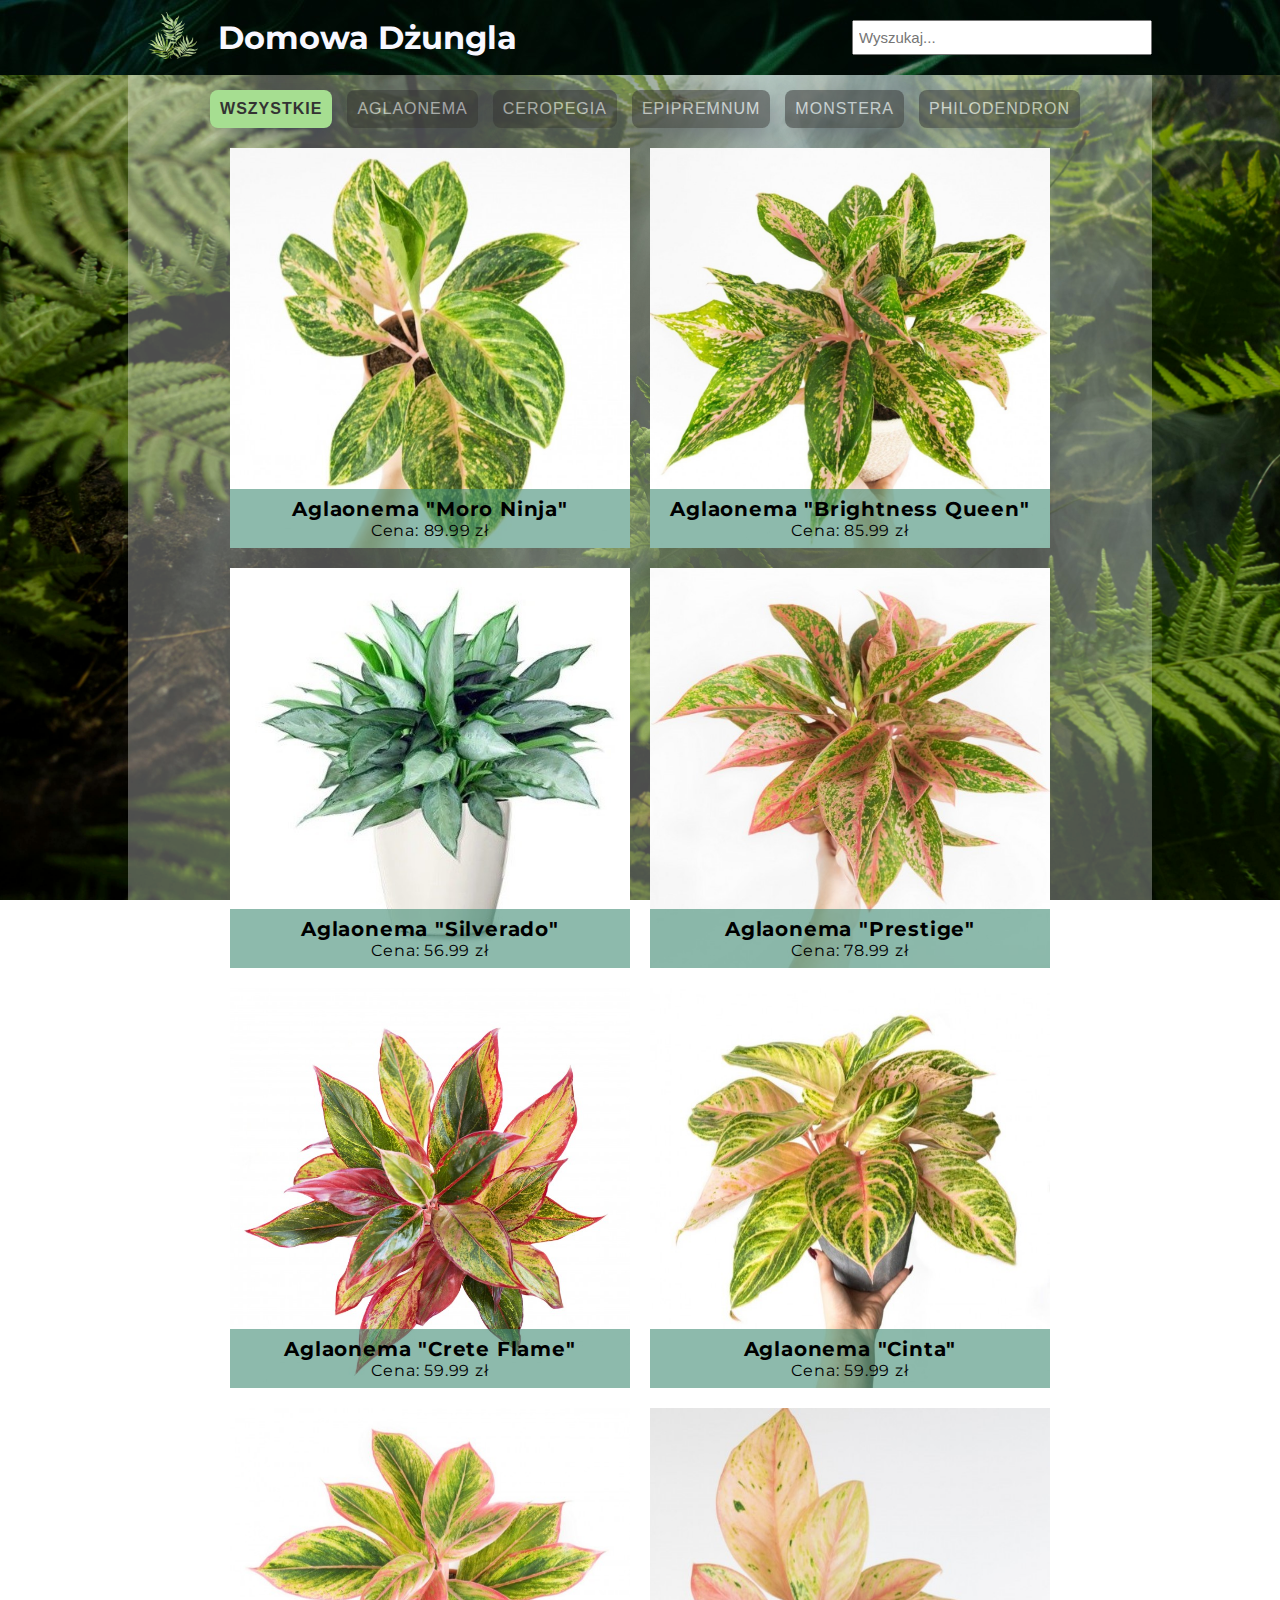
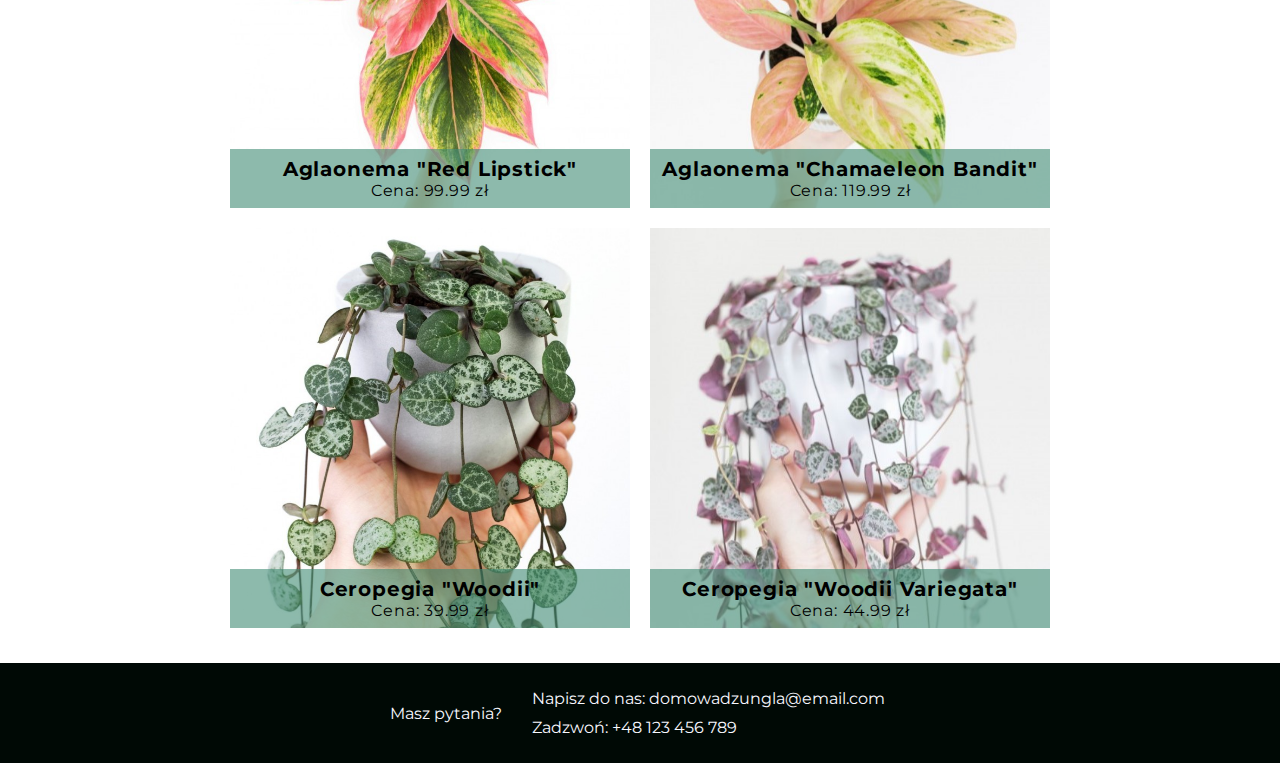
<file: index.html>
<!DOCTYPE html>
<html lang="pl">

<head>
    <meta charset="UTF-8">
    <meta name="viewport" content="width=device-width, initial-scale=1.0">
    <link rel="icon" href="./assets/icon.png">
    <title>Domowa Dżungla | Sklep z roślinami do Twojego domu</title>
    <link rel="stylesheet" href="./styles/global.css">
    <link rel="stylesheet" href="./styles/mainPage.css">
    <script defer src="./scripts/products.js"></script>
    <script defer src="./scripts/mainPage.js"></script>
</head>

<body>
    <header>
        <section>
            <div class="shop-name">
                <div class='logo'><img src="./assets/icon.png" alt="leaf icon"></div>
                <h1>Domowa Dżungla</h1>
            </div>
            <div class="search-bar">
                <input type="text" placeholder="Wyszukaj..." class="search-input">
            </div>
        </section>

    </header>

    <main class="container">
        <section class="filter-bar">
            <section class="filter-items">
                <button class="active" id="all">Wszystkie</button>
                <button id="aglaonema">Aglaonema</button>
                <button id="ceropegia">Ceropegia</button>
                <button id="epipremnum">Epipremnum</button>
                <button id="monstera">Monstera</button>
                <button id="philodendron">Philodendron</button>

            </section>
        </section>
        <section class="products-section">
        </section>

    </main>
    <footer>
        <p>Masz pytania?</p>
        <div class="contact">
            <a href="mailto:name@email.com">Napisz do nas: domowadzungla@email.com</a>
            <a href=”tel:+48123456789″>Zadzwoń: +48 123 456 789</a>
        </div>
    </footer>
</body>

</html>
</file>
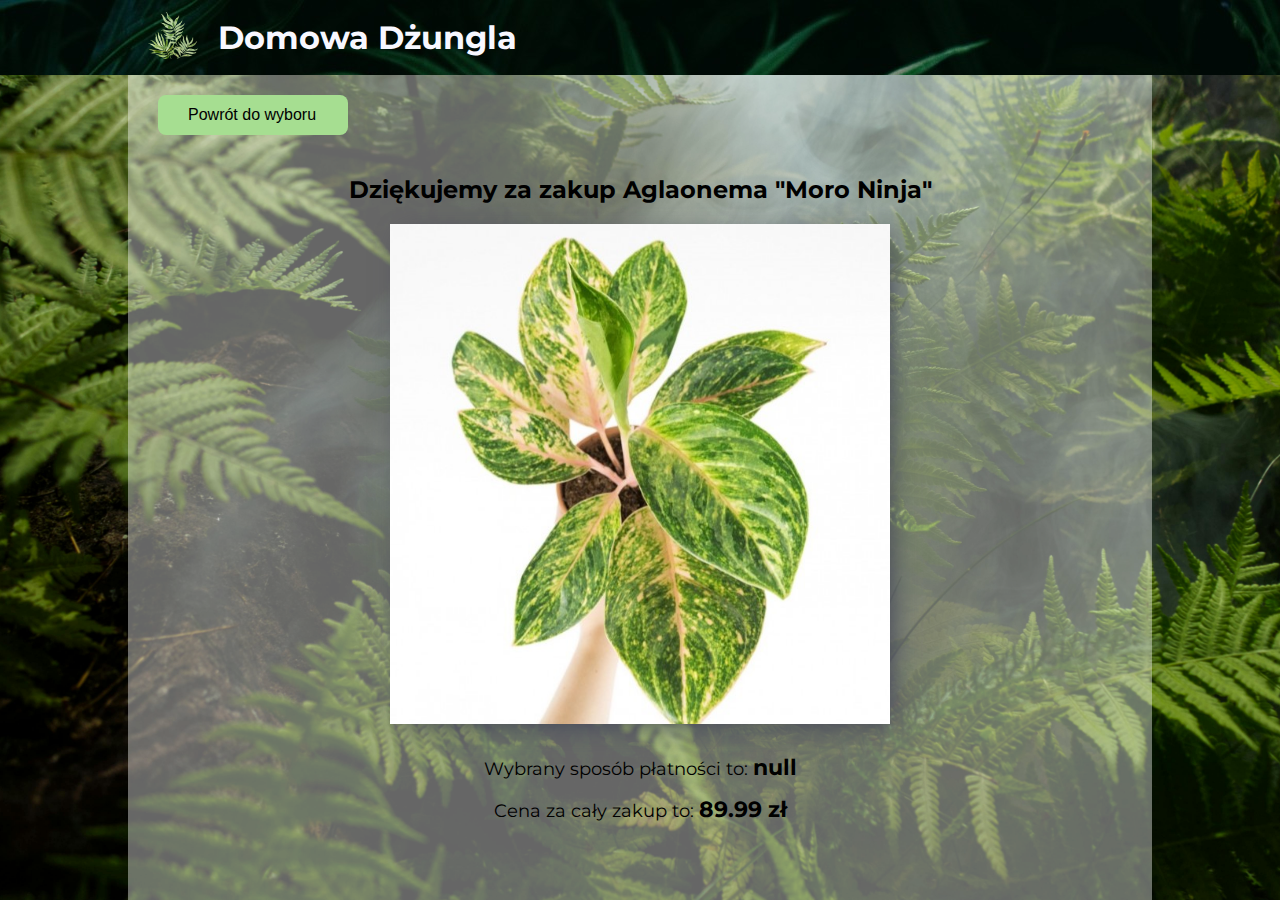
<file: thankyouPage.html>
<!DOCTYPE html>
<html lang="pl">

<head>
    <meta charset="UTF-8">
    <meta name="viewport" content="width=device-width, initial-scale=1.0">
    <title>Document</title>
    <link rel="stylesheet" href="./styles/global.css">
    <link rel="stylesheet" href="./styles/thankyouPage.css">
    <script defer src="./scripts/products.js"></script>
    <script defer src="./scripts/thankYouPage.js"></script>
</head>

<body>
    <header>
        <section>
            <div class="shop-name">
                <div class='logo'><img src="./assets/icon.png" alt="leaf icon"></div>
                <h1>Domowa Dżungla</h1>
            </div>
        </section>
    </header>
    <main class="container">
        <button id="go-to-product-page"><i class="fa-solid fa-left-long"></i> Powrót do wyboru</button>
        <div class="summary"></div>
    </main>

</body>

</html>
</file>
<file: styles/global.css>
@import url('https://fonts.googleapis.com/css2?family=Montserrat:ital,wght@0,100..900;1,100..900&display=swap');

* {
	box-sizing: border-box;
	margin: 0;
	padding: 0;
}

body {
	width: 100%;
	height: 400px;
	background-image: url('../assets/background.jpeg');
	background-repeat: no-repeat;
	background-size: cover;
	background-attachment: fixed;
	background-position: center;
	font-family: 'Montserrat', Arial, Helvetica, sans-serif;
}

.container {
	width: 80%;
	margin: 0 auto;
	display: flex;
	flex-direction: column;
	background-color: rgb(255, 255, 255, 0.4);
}

header {
	background: url('../assets/leaves.jpg');
	position:sticky;
	top: 0;
	z-index: 100;
	height: 75px;
}

header section {
	display: flex;
	align-items: center;
	justify-content: space-between;
	width: 80%;
	margin: 0 auto;
	color: ghostwhite;
}

header .shop-name {
	display: flex;
	align-items: center;
}

header .shop-name .logo img {
	margin: 12px 20px;
	width: 50px;
}
</file>
<file: styles/mainPage.css>
body {
	width: 100%;
	height: 400px;
	background-image: url('../assets/background.jpeg');
	background-repeat: no-repeat;
	background-size: cover;
	background-attachment: fixed;
	background-position: center;
}

.search-bar input {
	min-width: 200px;
	height: 35px;
	color: #333;
	padding: 5px;
	width: 300px;
	font-size: 15px;
}

.container {
	width: 80%;
	margin: 0 auto;
	display: flex;
	flex-direction: column;
	background-color: rgb(255, 255, 255, 0.3);
}

.filter-bar {
	margin: 15px;
}

.filter-items {
	display: flex;
	flex-direction: row;
	justify-content: center;
	margin-left: 25px;
}
.filter-items button {
	background: #333;
	opacity: 0.5;
	font-size: 16px;
	padding: 10px;
	margin-right: 15px;
	list-style: none;
	border: none;
	letter-spacing: 1px;
	text-decoration: none;
	color: ghostwhite;
	text-transform: uppercase;
	transition: background-color 0.5s, color 0.5s;
	box-shadow: 8px 8px 26px -7px rgba(66, 68, 90, 1);
	border-radius: 8px;
}

.filter-items button:hover {
	color: #333;
	background-color: #dae2dd;
	border-radius: 8px;
}

.filter-items button.active {
	background-color: #a6de91;
	opacity: 1;
	border-radius: 8px;
	color: #333;
	font-weight: bold;
}

.products-section {
	display: flex;
	flex-wrap: wrap;
	justify-content: center;
	gap: 10px;
	margin-bottom: 30px;
}

.product-item {
	position: relative;
	display: flex;
	flex-direction: column;
	width: 400px;
	height: 400px;
	margin: 5px;
	transition: box-shadow 0.3s;
	overflow: hidden;
}

.product-item:hover {
	box-shadow: 8px 8px 26px -7px rgba(66, 68, 90, 1);
	cursor: pointer;
}

.product-item img {
	width: 100%;
	height: 100%;
	object-fit: cover;
	transition: transform 0.3s ease;
}

.product-item:hover img {
	transform: scale(1.1);
}

.product-description {
	position: absolute;
	bottom: 0;
	background-color: rgba(65, 140, 116, 0.6);
	width: 100%;
	display: flex;
	flex-direction: column;
	align-items: center;
	letter-spacing: 0.8px;
	padding: 8px;
}

.product-item .product-category,
.product-id {
	display: none;
}

.product-name {
	font-size: 20px;
	font-weight: bold;
}

footer {
	width: 100%;
	height: 100px;
	background-color: #000905;
	display: flex;
	justify-content: center;
	align-items: center;
	color: ghostwhite;
	gap: 25px;
}

.contact {
	display: flex;
	flex-direction: column;
}

.contact a {
	color: ghostwhite;
	text-decoration: none;
	padding: 5px;
}
</file>
<file: styles/thankyouPage.css>
.container{
    height: calc(100vh - 75px);
    }

#go-to-product-page {
	height: 30px;
	width: 190px;
	margin: 20px 0 20px 30px;
	background-color: #a6de91;
	border: none;
	border-radius: 8px;
	transition: background-color 0.3s, box-shadow 0.3s;
	font-size: 16px;
	padding: 20px;
	display: flex;
	gap: 10px;
	align-items: center;
	transition: background-color 0.5s, color 0.5s;
}

#go-to-product-page:hover {
	box-shadow: 8px 8px 20px -7px rgba(66, 68, 90, 1);
	cursor: pointer;
	background-color: rgba(65, 140, 116, 0.6);
    color: ghostwhite
}

.summary{
    margin: 0 auto;
}

.plant-name{
    text-align: center;
    padding: 20px 0;
}

.summary img{
    display: block;
    margin: 0 auto 30px auto;
    width: 500px;
    box-shadow: 8px 8px 26px -7px rgba(66, 68, 90, 1);
}

.summary p{
    text-align: center;
    margin: 15px;
    font-size: 18px;
}

.payment-method, .total-price{
    font-size: 22px;
    font-weight: bold;
}
</file>
